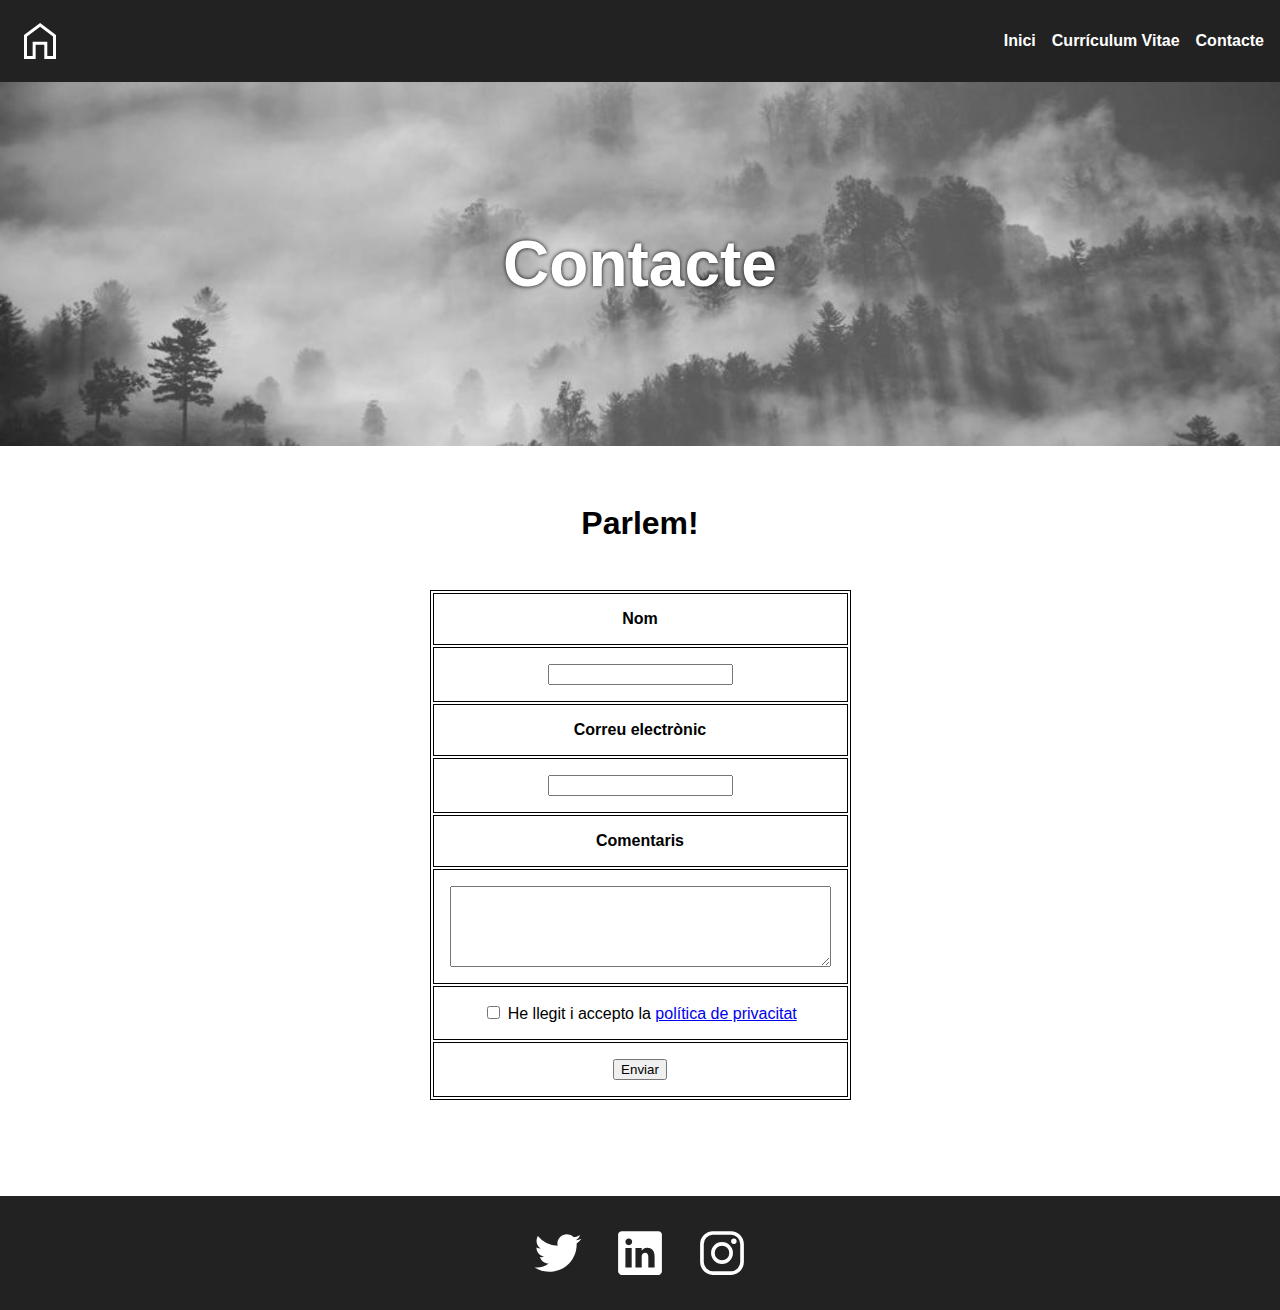
<file: contacte.html>
<!DOCTYPE html PUBLIC "-//W3C//DTD XHTML 1.0 Transitional//EN" "http://www.w3.org/TR/xhtml1/DTD/xhtml1-transitional.dtd">
<html xmlns="http://www.w3.org/1999/xhtml">
<head>
<meta http-equiv="Content-Type" content="text/html; charset=utf-8" />
<title>Contacte</title>
<link href="assets/css/style.css" rel="stylesheet" type="text/css" />
</head>

<body>
	<header class="header">
        <img src="assets/img/home.svg" alt="Logo" class="img_menu">
        <ul>
          <li><a href="index.html"><strong>Inici</strong></a></li>
          <li><a href="cv.html"><strong>Currículum Vitae</strong></a></li>
          <li><a href="contacte.html"><strong>Contacte</strong></a></li>
        </ul>
    </header>
    
    <section class="title">
      <h1>Contacte</h1>
    </section>
    <!-- A nivell visual, montar el formulari amb una taula, ha quedat ben estructurat i ben adaptat al responsive
    A nivell semàntic, les taules només s'haurien d'utilitzar per mostrar dades en format taula, com per exemple els idiomes del CV (molt ben aplicat allà) -->
<form id="form1" name="form1" method="post" action="">
  <section>
      <h2 id="parlem">Parlem!</h2>
        <table>
          <tr>
            <td><strong>Nom</strong></td>
          </tr>
          <tr>
            <td>
              <label for="nom"></label>
              <input type="text" name="nom" id="nom" />
            </td>
          </tr>
          <tr>
            <td><strong>Correu electrònic</strong></td>
          </tr>
          <tr>
            <td><label for="email"></label>
              <input type="text" name="email" id="email" /></td>
          </tr>
          <tr>
            <td><strong>Comentaris</strong></td>
          </tr>
          <tr>
            <td><label for="comentaris"></label>
              <textarea name="comentaris" id="comentaris" cols="45" rows="5"></textarea></td>
          </tr>
          <tr>
            <td> <input type="checkbox" name="policy-privacy" id="policy-privacy" />
              <label for="policy-privacy"></label>
              He llegit i accepto la <a href="#">política de privacitat</a></td>
          </tr>
          <tr>
            <td>
              <input type="submit" name="enviar" id="enviar" value="Enviar" /></td>
          </tr>
        </table>
  </section>
    </form>

	<footer class="footer">
      <div class="social">
        <img src="assets/img/logo-twitter.svg" alt="logo twitter" width="50" height="50">
        <img src="assets/img/logo-linkedin.svg" alt="logo linkedin" width="50" height="50">
        <img src="assets/img/logo-instagram.svg" alt="logo instagram" width="50" height="50">
      </div>
    </footer>
</body>
</html>
</file>
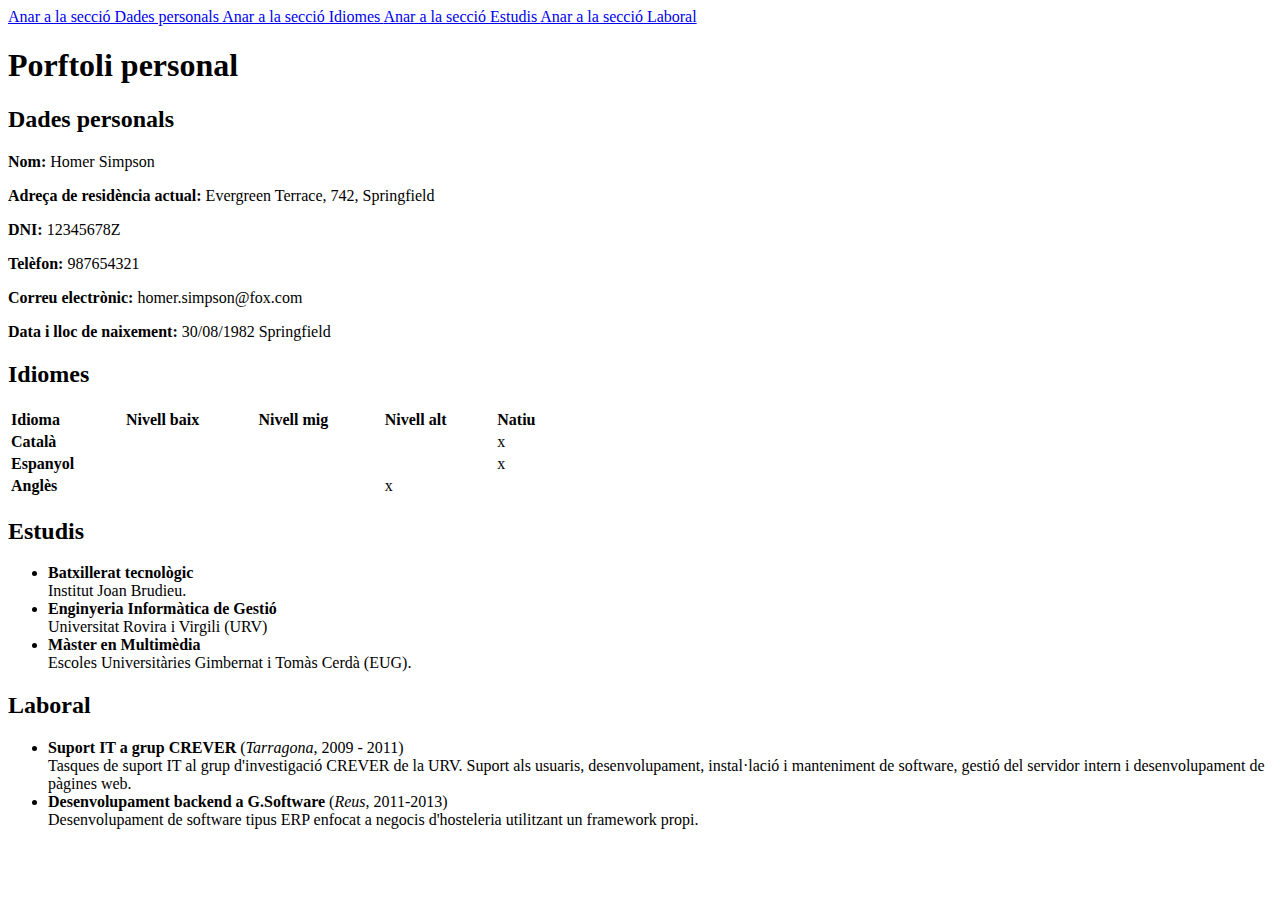
<file: cv-part1.html>
<!DOCTYPE html PUBLIC "-//W3C//DTD XHTML 1.0 Transitional//EN" "http://www.w3.org/TR/xhtml1/DTD/xhtml1-transitional.dtd">
<html xmlns="http://www.w3.org/1999/xhtml">
<head>
<meta http-equiv="Content-Type" content="text/html; charset=utf-8" />
<title>Portfoli personal</title>
</head>

<body>
<a href="#dades-personals">Anar a la secció Dades personals </a> 
<a href="#idiomes">Anar a la secció Idiomes </a> 
<a href="#estudis">Anar a la secció Estudis </a> 
<a href="#laboral">Anar a la secció Laboral</a>
<h1 id="portfoli">Porftoli personal</h1>
<section id="dades-personals">
<h2 id="dades-personals">Dades personals</h2>
<p><strong>Nom:</strong> Homer Simpson</p>
<p><strong>Adreça de residència actual:</strong> Evergreen Terrace, 742, Springfield</p>
<p><strong>DNI:</strong> 12345678Z</p>
<p><strong>Telèfon:</strong> 987654321</p>
<p><strong>Correu electrònic:</strong> homer.simpson@fox.com</p>
<p><strong>Data i lloc de naixement:</strong> 30/08/1982 Springfield</p>
</section>
<section id="idiomes">
<h2 id="idiomes">Idiomes</h2>
<table width="560" border="0">
  <tr>
    <td><strong>Idioma</strong></td>
    <td><strong>Nivell baix</strong></td>
    <td><strong>Nivell mig</strong></td>
    <td><strong>Nivell alt</strong></td>
    <td><strong>Natiu</strong></td>
  </tr>
  <tr>
    <td><strong>Català</strong></td>
    <td>&nbsp;</td>
    <td>&nbsp;</td>
    <td>&nbsp;</td>
    <td>x</td>
  </tr>
  <tr>
    <td><strong>Espanyol</strong></td>
    <td>&nbsp;</td>
    <td>&nbsp;</td>
    <td>&nbsp;</td>
    <td>x</td>
  </tr>
  <tr>
    <td><strong>Anglès</strong></td>
    <td>&nbsp;</td>
    <td>&nbsp;</td>
    <td>x</td>
    <td>&nbsp;</td>
  </tr>
</table>
</section>
<section id="estudis">
<h2 id="estudis">Estudis</h2>
<ul>
<li>
<strong>Batxillerat tecnològic</strong><br />
Institut Joan Brudieu.
</li>
<li>
<strong>Enginyeria Informàtica de Gestió</strong><br />
Universitat Rovira i Virgili (URV)
<li>
<strong>Màster en Multimèdia</strong><br />
Escoles Universitàries Gimbernat i Tomàs Cerdà (EUG).
</li></ul>
</section>

<section id="laboral">
<h2 id="laboral">Laboral</h2>
<ul>
<li>
<strong>Suport IT a grup CREVER</strong> (<em>Tarragona</em>, 2009 - 2011)<br />
Tasques de suport IT al grup d'investigació CREVER de la URV. Suport als usuaris, desenvolupament, instal·lació i manteniment de software, gestió del servidor intern i desenvolupament de pàgines web.
</li>
<li>
<strong>Desenvolupament backend a G.Software</strong> (<em>Reus</em>, 2011-2013)<br />
Desenvolupament de software tipus ERP enfocat a negocis d'hosteleria utilitzant un framework propi.
</ul>
</section>
</body>
</html>
</file>
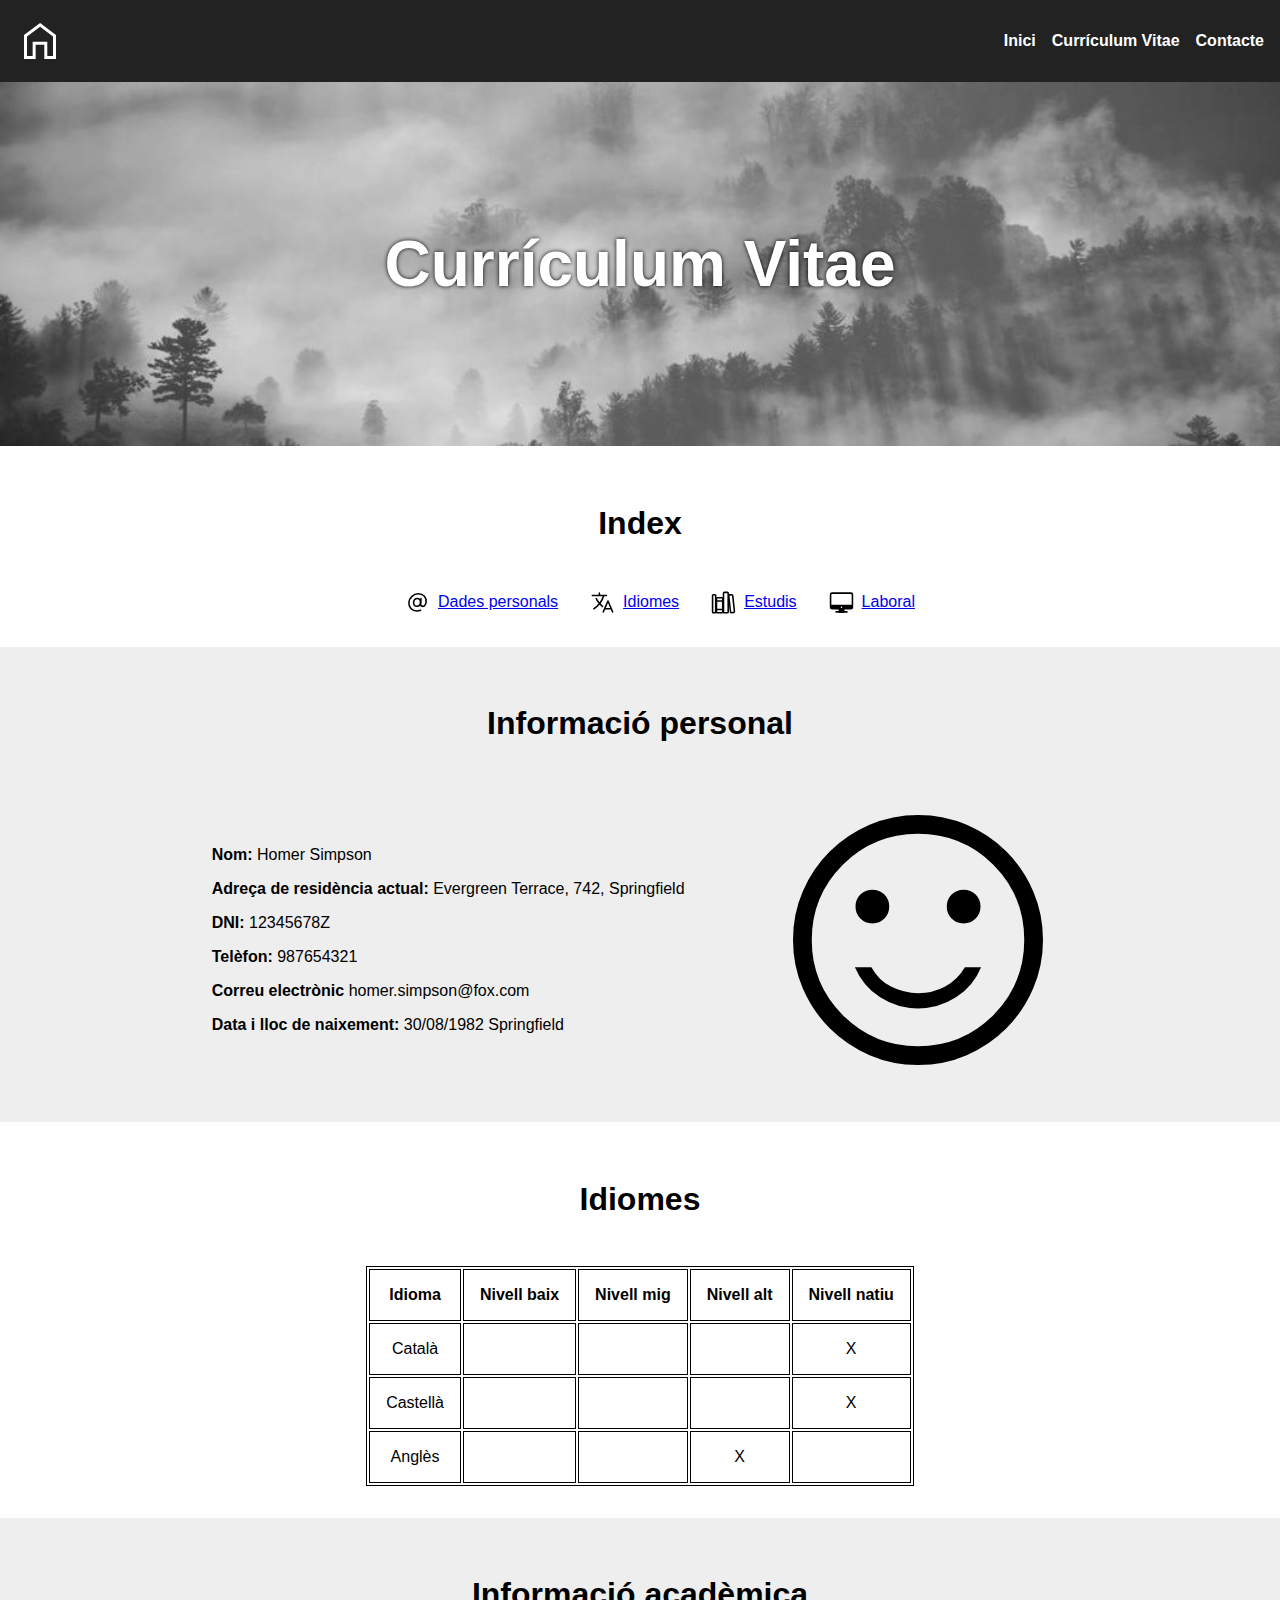
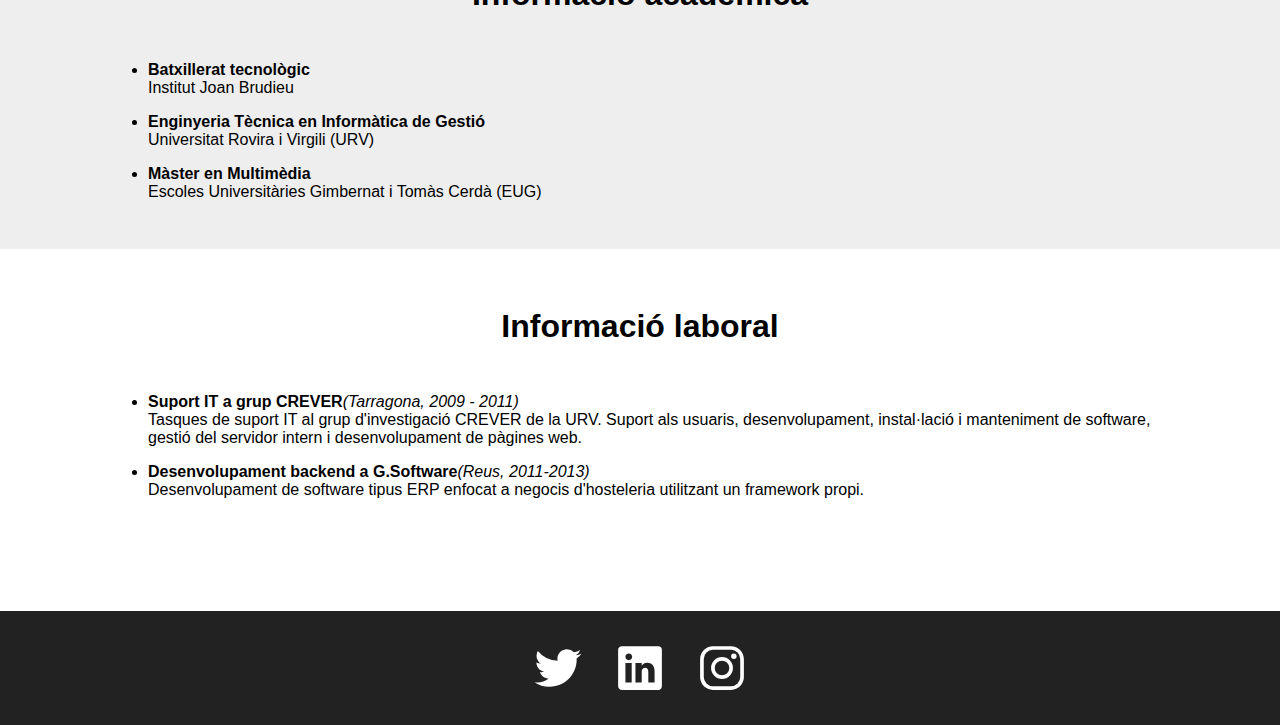
<file: cv.html>
<!DOCTYPE html PUBLIC "-//W3C//DTD XHTML 1.0 Transitional//EN" "http://www.w3.org/TR/xhtml1/DTD/xhtml1-transitional.dtd">
<html xmlns="http://www.w3.org/1999/xhtml">
<head>
<meta http-equiv="Content-Type" content="text/html; charset=utf-8" />
<title>Currículum Vitae</title>
<link href="assets/css/style.css" rel="stylesheet" type="text/css" />
</head>

<body>
	
    <header class="header">
        <img src="assets/img/home.svg" alt="Logo" class="img_menu">
        <ul>
          <li><a href="index.html"><strong>Inici</strong></a></li>
          <li><a href="cv.html"><strong>Currículum Vitae</strong></a></li>
          <li><a href="contacte.html"><strong>Contacte</strong></a></li>
        </ul>
    </header>
    
    <section class="title">
      <h1>Currículum Vitae</h1>
    </section>
    
    <section>
      <h2>Index</h2>
      <ul class="index">
        <li><a href="#dades-personals"><img src="assets/img/contact.svg" width="25" height="25"><span>Dades personals</span></a></li>
        <li><a href="#idiomes"><img src="assets/img/lang.svg" width="25" height="25"><span>Idiomes</span></a></li>
        <li><a href="#estudis"><img src="assets/img/books.svg" width="25" height="25"><span>Estudis</span></a></li>
        <li><a href="#laboral"><img src="assets/img/screen.svg" width="25" height="25"><span>Laboral</span></a></li>
      </ul>
    </section>
    
    <section class="bg-gray">
      <h2 id="dades-personals">Informació personal</h2>
      <div class="dades">
        <div>
          <p><strong>Nom:</strong> Homer Simpson</p>
          <p><strong>Adreça de residència actual:</strong> Evergreen Terrace, 742, Springfield</p>
          <p><strong>DNI:</strong> 12345678Z</p>
          <p><strong>Telèfon:</strong> 987654321</p>
          <p><strong>Correu electrònic</strong> homer.simpson@fox.com</p>
          <p><strong>Data i lloc de naixement:</strong> 30/08/1982 Springfield</p>

        </div>
        <img src="assets/img/smile.svg" alt="cara somrient" width="300" height="300">
      </div>
    </section>
    
	<section>
      <h2 id="idiomes">Idiomes</h2>
      <table>
          <tr>
              <th>Idioma</th>
              <th>Nivell baix</th>
              <th>Nivell mig</th>
              <th>Nivell alt</th>
              <th>Nivell natiu</th>
          </tr>
          <tr>
              <td>Català</td>
              <td></td>
              <td></td>
              <td></td>
              <td>X</td>
          </tr>
          <tr>
              <td>Castellà</td>
              <td></td>
              <td></td>
              <td></td>
              <td>X</td>
          </tr>
          <tr>
              <td>Anglès</td>
              <td></td>
              <td></td>
              <td>X</td>
              <td></td>
          </tr>
      </table>
    </section>

	<section class="bg-gray">
      <h2 id="estudis">Informació acadèmica</h2>
      <ul class="info-list">
          <li>
            <p>
              <strong>Batxillerat tecnològic</strong><br>
              Institut Joan Brudieu
            </p>
          </li>  
          <li>
            <p>
              <strong>Enginyeria Tècnica en Informàtica de Gestió</strong><br>
              Universitat Rovira i Virgili (URV)
            </p>
          </li>  
          <li>
            <p>
              <strong>Màster en Multimèdia</strong><br>
              Escoles Universitàries Gimbernat i Tomàs Cerdà (EUG)
            </p>
          </li>  
      </ul>
    </section>
    
	<section>
      <h2 id="laboral">Informació laboral</h2>
      <ul class="info-list">
        <li>
          <p>
            <strong>Suport IT a grup CREVER</strong><i>(Tarragona, 2009 - 2011)</i><br>
            Tasques de suport IT al grup d'investigació CREVER de la URV. Suport als usuaris, desenvolupament, instal·lació i manteniment de software, gestió del servidor intern i desenvolupament de pàgines web.
          </p>
        </li>  
        <li>
          <p>
            <strong>Desenvolupament backend a G.Software</strong><i>(Reus, 2011-2013)</i><br>
            Desenvolupament de software tipus ERP enfocat a negocis d'hosteleria utilitzant un framework propi.
          </p>
        </li>  
    </ul>
    </section>

 	<footer class="footer">
      <div class="social">
        <img src="assets/img/logo-twitter.svg" alt="logo twitter" width="50" height="50">
        <img src="assets/img/logo-linkedin.svg" alt="logo linkedin" width="50" height="50">
        <img src="assets/img/logo-instagram.svg" alt="logo instagram" width="50" height="50">
      </div>
    </footer>
</body>
</html>
</file>
<file: assets/css/style.css>
/*
A les mediaqueries només cal escriure aquelles propietats que canvien entre una mida de pantalla i una altra.
Si es vol utilitzar una aproximació mobile-first, per exemple, tots els estils en mòbil podrien anar fora de media-query, i tota la resta
de tablet, cap amunt, posar-ho en les mediaqueries corresponents. Per exemple::after

.dades {
	display: flex;
	flex-direction:column;
	justify-content: center
}
@media only screen and (min-width: 768px){
	.dades {
		flex-direction:row;
		justify-content: space-evenly;
	}

}
*/


/*Movil*/
@media only screen and (max-width: 768px) {
	html {
	  scroll-behavior: smooth; /* fa que els salts entre enllaços siguis suaus */
	}
	body {
	  margin: 0; /* elimina espai blanc entre contingut i les vores del viewport (pantalla) */
	  font-size: 16px;
	  font-family: Arial, Helvetica, sans-serif;
	}
	.header {
	  display: flex; /* permet posicionar el contingut dels elements fills */
	  justify-content: space-between; /* provar amb altres alternatives: center, space-evenly, flex-start, flex-end i veure què passa */
	  align-items: center;
	  background-color: #222; /* color de fons */
	  padding: 1rem;
	}
	.header ul {
	  display: flex;
	  list-style: none; /* elimina els punts de la llista (provar què passa si es treu) */
	  gap: 1rem;
	}
	.header a {
	  color: white; /* color de la lletra */
	  text-decoration: none; /* decoració del text. Prova què passa si es treu */
	}
	h1 {
	  color: white;
	  font-size: 4rem;
	  text-shadow: 0 0 4px black; /* ombrejat al voltant del text */
	}
	h2 {
	  text-align: center; /* provar amb left o right */
	  font-size: 2rem; /* mida del text */
	  margin-bottom: 3rem;
	}
	.title {
	  display: flex;
	  justify-content: center;
	  align-items: center;
	  height: 300px; /* es força una alçada */
	  background-image: url('../img/1021-1200x300.jpg'); /* es posa una imatge de fons a partir d'un recurs local o extern url('https://picsum.photos/id/1021/1200/300'). Si és un recurs local: url('assets/lamevaimatge.jpg') */
	  background-size: cover; /* forçar que la imatge de fons cobreixi tot l'espai del seu contenidor */
	}
	.index {
	  display: flex;
	  list-style: none;
	  margin: auto;
	  margin: auto;
	  justify-content: center;
	  gap: 2rem;
	}
	.index li a {
	  display: flex;
	  align-items: center;
	  gap: .5rem;
	}
	section {
	  padding: 2rem ;
	}
	section > * {
	  margin-left: auto;
	  margin-right: auto;
	  max-width: 80vw; /* es permet una amplada màxima del 80% de la mida del viewport o pantalla */
	}
	.bg-gray {
	  background-color: #eee;
	}
	.bg-black {
	  background-color: #000;
	}
	/* en mòbil és bastant habitual posar el contingut en columna per tal que no quedi tan apretat. 
	Per exemple, es podria afegir flex-direction: column, o bé utilitzar la propietat flex-wrap: wrap, que el que fa 
	és que arribat a un punt, deixa d'apretar els continguts i genera un salt de línia */
	.dades {
	  display: flex;
	  justify-content: space-evenly;
	  align-items: center;
	  text-align: left;
	}
	table {
	  margin: auto; /* centrat automàtic */
	}
	table,
	th,
	td {
		border: 1px solid black;
		text-align: center;
	}
	th, 
	td {
	  padding: 1rem; /* espai entre les vores i el contingut */
	}
	.social {
	  display: flex;
	  justify-content: center;
	  align-items: center;
	  gap: 2rem;
	  padding: 2rem;
	  margin-top: 4rem;
	  background-color: #222;
	}
	.llegirMes {
		text-align:center;
	}
	.projecte {
		border: 1px solid;
		text-align: center;
	}
}

/*PC*/
@media only screen and (min-width: 1365px) {
	html {
	  scroll-behavior: smooth; /* fa que els salts entre enllaços siguis suaus */
	}
	body {
	  margin: 0; /* elimina espai blanc entre contingut i les vores del viewport (pantalla) */
	  font-size: 16px;
	  font-family: Arial, Helvetica, sans-serif;
	}
	.header {
	  display: flex; /* permet posicionar el contingut dels elements fills */
	  justify-content: space-between; /* provar amb altres alternatives: center, space-evenly, flex-start, flex-end i veure què passa */
	  align-items: center;
	  background-color: #222; /* color de fons */
	  padding: 1rem;
	}
	.header ul {
	  display: flex;
	  list-style: none; /* elimina els punts de la llista (provar què passa si es treu) */
	  gap: 1rem;
	}
	.header a {
	  color: white; /* color de la lletra */
	  text-decoration: none; /* decoració del text. Prova què passa si es treu */
	}
	h1 {
	  color: white;
	  font-size: 4rem;
	  text-shadow: 0 0 4px black; /* ombrejat al voltant del text */
	}
	h2 {
	  text-align: center; /* provar amb left o right */
	  font-size: 2rem; /* mida del text */
	  margin-bottom: 3rem;
	}
	.title {
	  display: flex;
	  justify-content: center;
	  align-items: center;
	  height: 300px; /* es força una alçada */
	  background-image: url('../img/1021-1200x300.jpg'); /* es posa una imatge de fons a partir d'un recurs local o extern url('https://picsum.photos/id/1021/1200/300'). Si és un recurs local: url('assets/lamevaimatge.jpg') */
	  background-size: cover; /* forçar que la imatge de fons cobreixi tot l'espai del seu contenidor */
	}
	.index {
	  display: flex;
	  list-style: none;
	  margin: auto;
	  margin: auto;
	  justify-content: center;
	  gap: 2rem;
	}
	.index li a {
	  display: flex;
	  align-items: center;
	  gap: .5rem;
	}
	section {
	  padding: 2rem ;
	}
	section > * {
	  margin-left: auto;
	  margin-right: auto;
	  max-width: 80vw; /* es permet una amplada màxima del 80% de la mida del viewport o pantalla */
	}
	.bg-gray {
	  background-color: #eee;
	}
	.bg-black {
	  background-color: #000;
	}
	.dades {
	  display: flex;
	  justify-content: space-evenly;
	  align-items: center;
	  text-align: left;
	}
	table {
	  margin: auto; /* centrat automàtic */
	}
	table,
	th,
	td {
		border: 1px solid black;
		text-align: center;
	}
	th, 
	td {
	  padding: 1rem; /* espai entre les vores i el contingut */
	}
	.social {
	  display: flex;
	  justify-content: center;
	  align-items: center;
	  gap: 2rem;
	  padding: 2rem;
	  margin-top: 4rem;
	  background-color: #222;
	}
	.llegirMes {
		text-align:center;
	}
	.projecte {
		border: 1px solid;
		text-align: center;
	}
}
/*RESTA*/
@media only screen and (min-width: 768px) and (max-width: 1365px) {
	html {
	  scroll-behavior: smooth; /* fa que els salts entre enllaços siguis suaus */
	}
	body {
	  margin: 0; /* elimina espai blanc entre contingut i les vores del viewport (pantalla) */
	  font-size: 16px;
	  font-family: Arial, Helvetica, sans-serif;
	}
	.header {
	  display: flex; /* permet posicionar el contingut dels elements fills */
	  justify-content: space-between; /* provar amb altres alternatives: center, space-evenly, flex-start, flex-end i veure què passa */
	  align-items: center;
	  background-color: #222; /* color de fons */
	  padding: 1rem;
	}
	.header ul {
	  display: flex;
	  list-style: none; /* elimina els punts de la llista (provar què passa si es treu) */
	  gap: 1rem;
	}
	.header a {
	  color: white; /* color de la lletra */
	  text-decoration: none; /* decoració del text. Prova què passa si es treu */
	}
	h1 {
	  color: white;
	  font-size: 4rem;
	  text-shadow: 0 0 4px black; /* ombrejat al voltant del text */
	}
	h2 {
	  text-align: center; /* provar amb left o right */
	  font-size: 2rem; /* mida del text */
	  margin-bottom: 3rem;
	}
	.title {
	  display: flex;
	  justify-content: center;
	  align-items: center;
	  height: 300px; /* es força una alçada */
	  background-image: url('../img/1021-1200x300.jpg'); /* es posa una imatge de fons a partir d'un recurs local o extern url('https://picsum.photos/id/1021/1200/300'). Si és un recurs local: url('assets/lamevaimatge.jpg') */
	  background-size: cover; /* forçar que la imatge de fons cobreixi tot l'espai del seu contenidor */
	}
	.index {
	  display: flex;
	  list-style: none;
	  margin: auto;
	  margin: auto;
	  justify-content: center;
	  gap: 2rem;
	}
	.index li a {
	  display: flex;
	  align-items: center;
	  gap: .5rem;
	}
	section {
	  padding: 2rem ;
	}
	section > * {
	  margin-left: auto;
	  margin-right: auto;
	  max-width: 80vw; /* es permet una amplada màxima del 80% de la mida del viewport o pantalla */
	}
	.bg-gray {
	  background-color: #eee;
	}
	.bg-black {
	  background-color: #000;
	}
	.dades {
	  display: flex;
	  justify-content: space-evenly;
	  align-items: center;
	  text-align: left;
	}
	table {
	  margin: auto; /* centrat automàtic */
	}
	table,
	th,
	td {
		border: 1px solid black;
		text-align: center;
	}
	th, 
	td {
	  padding: 1rem; /* espai entre les vores i el contingut */
	}
	.social {
	  display: flex;
	  justify-content: center;
	  align-items: center;
	  gap: 2rem;
	  padding: 2rem;
	  margin-top: 4rem;
	  background-color: #222;
	}
	.llegirMes {
		text-align:center;
	}
	.projecte {
		border: 1px solid;
		text-align: center;
	}
}
</file>
